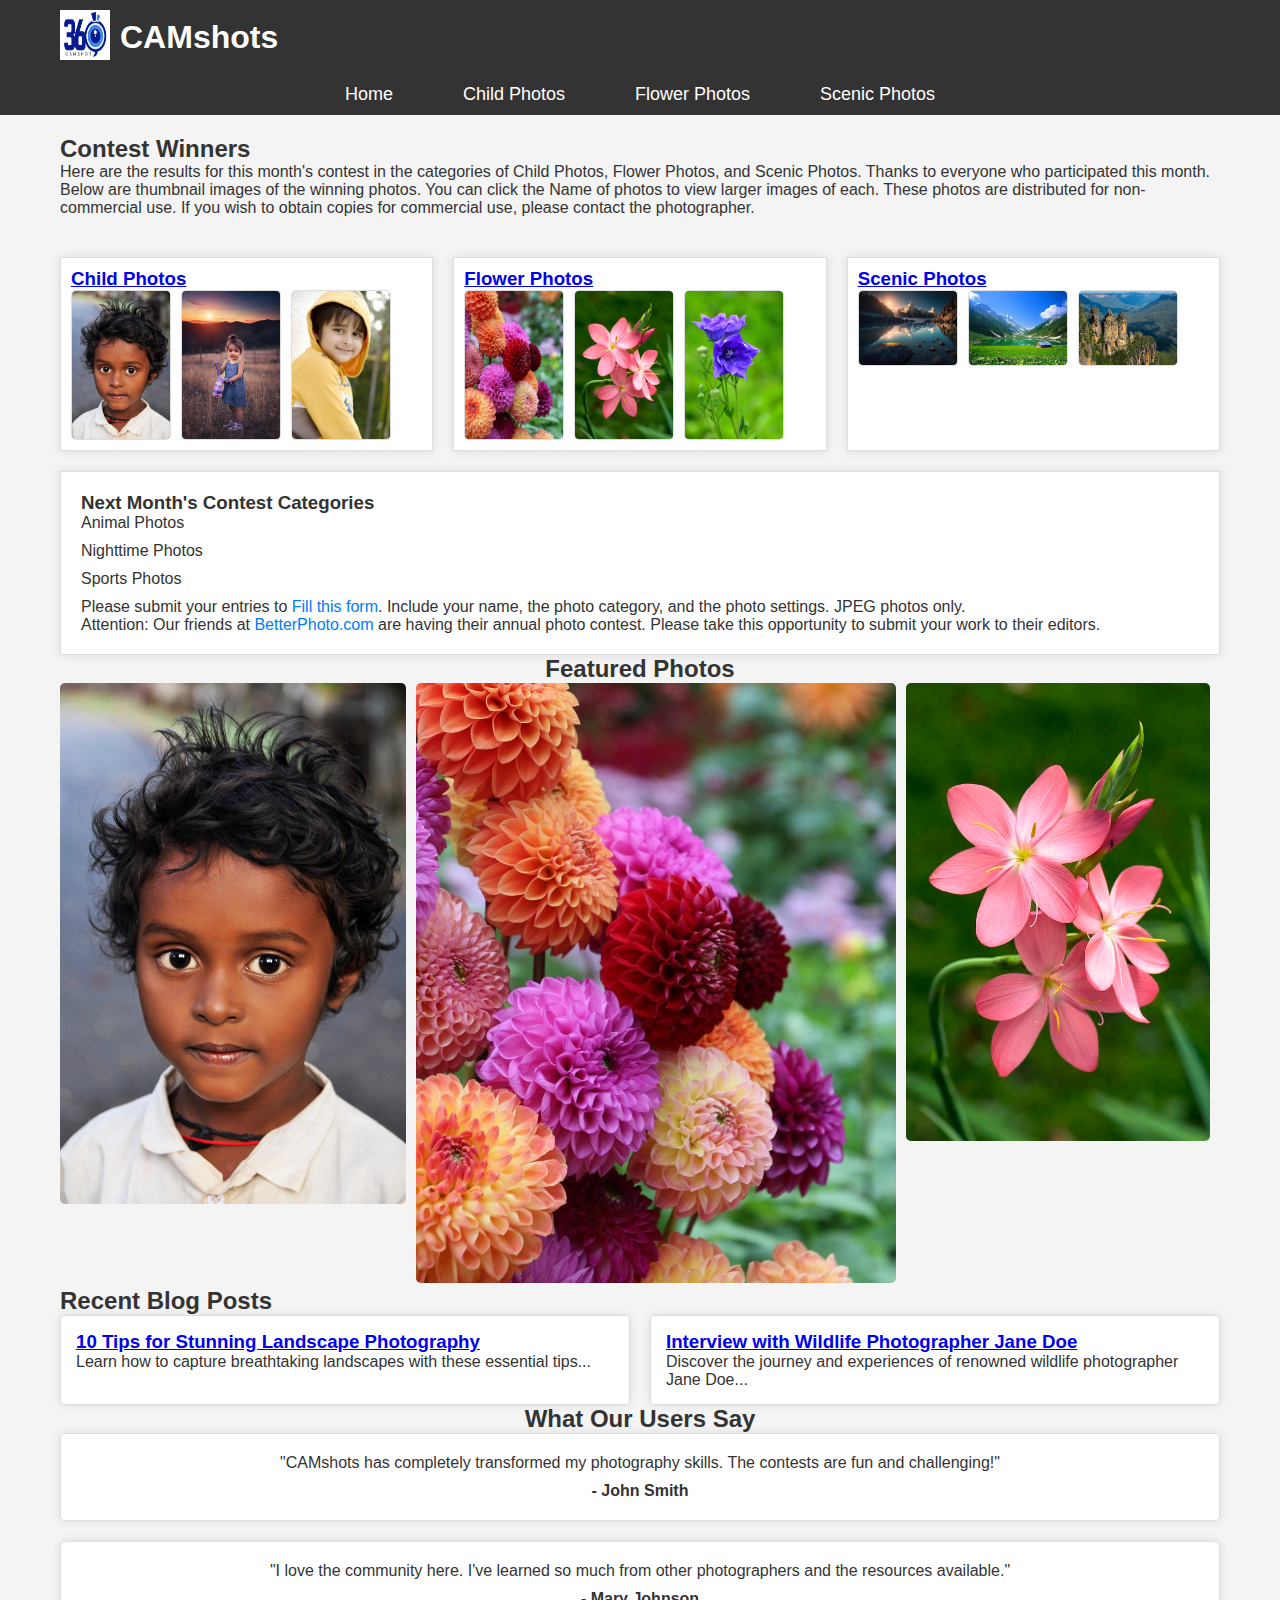
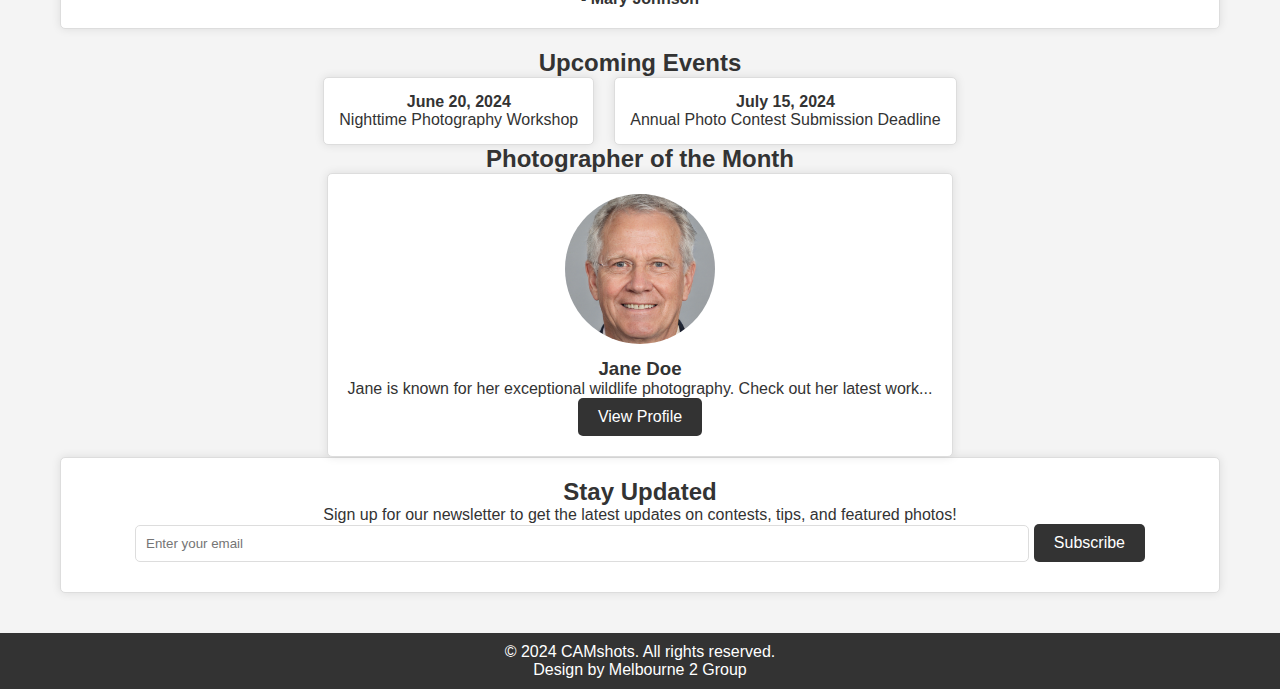
<file: index.html>
<!-- This website created by Melbourne Group2 -->
<!DOCTYPE html>
<html lang="en">
<head>
    <meta charset="UTF-8">
    <meta name="viewport" content="width=device-width, initial-scale=1.0">
    <title>CAMshots Photo Contest</title>
    <link rel="stylesheet" href="styles.css">
</head>
<body>
    <header>
        <!-- Logo section -->
        <div class="container">
            <div class="logo">
                <a href="index.html"> 
                    <img src="CAMshot_logo.png" alt="CAMshots Logo">
                  </a>
                <h1>CAMshots</h1>
            </div>
        </div>
    </header>
    <nav>
        <ul>
            <li><a href="index.html">Home</a></li>
            <li><a href="child_photos.html">Child Photos</a></li>
            <li><a href="flower_photos.html">Flower Photos</a></li>
            <li><a href="scenic_photos.html">Scenic Photos</a></li>
        </ul>
    </nav>
    <!-- Main Body Section-->
    <main>
        <div class="container">
            <section class="intro">
                <h2>Contest Winners</h2>
                <p>Here are the results for this month's contest in the categories of Child Photos, Flower Photos, and Scenic Photos. Thanks to everyone who participated this month.</p>
                <p>Below are thumbnail images of the winning photos. You can click the Name of photos to view larger images of each. These photos are distributed for non-commercial use. If you wish to obtain copies for commercial use, please contact the photographer.</p>
            </section>
            
            <section class="categories">
                <div class="category">
                    <h3><a href="child_photos.html">Child Photos</a></h3>
                    <div class="thumbnails">
                        <img src="child1.jpeg" alt="Child Photo 1">
                        <img src="child2.jpeg" alt="Child Photo 2">
                        <img src="child3.jpeg" alt="Child Photo 3">
                    </div>
                </div>
                <div class="category">
                    <h3><a href="flower_photos.html">Flower Photos</a></h3>
                    <div class="thumbnails">
                        <img src="flower1.jpeg" alt="Flower Photo 1">
                        <img src="flower2.jpeg" alt="Flower Photo 2">
                        <img src="flower3.jpeg" alt="Flower Photo 3">
                    </div>
                </div>
                <div class="category">
                    <h3><a href="scenic_photos.html">Scenic Photos</a></h3>
                    <div class="thumbnails">
                        <img src="Scenic1.jpeg" alt="Scenic Photo 1">
                        <img src="Scenic2.jpeg" alt="Scenic Photo 2">
                        <img src="Scenic3.jpeg" alt="Scenic Photo 3">
                    </div>
                </div>
            </section>
            
            <aside class="next-contest">
                <h3>Next Month's Contest Categories</h3>
                <ul>
                    <li>Animal Photos</li>
                    <li>Nighttime Photos</li>
                    <li>Sports Photos</li>
                </ul>
                <p>Please submit your entries to <a href="submit_photo.html">Fill this form</a>. Include your name, the photo category, and the photo settings. JPEG photos only.</p>
                <p>Attention: Our friends at <a href="https://www.betterphoto.com" target="_blank">BetterPhoto.com</a> are having their annual photo contest. Please take this opportunity to submit your work to their editors.</p>
            </aside>
        </div>
        <div class="container">
            <!-- Featured Photos Carousel -->
            <section class="carousel">
                <h2>Featured Photos</h2>
                <div class="carousel-container">
                    <!-- carousel items here -->
                    <div class="carousel-item"><img src="child1.jpeg" alt="Featured Photo 1"></div>
                    <div class="carousel-item"><img src="flower1.jpeg" alt="Featured Photo 2"></div>
                    <div class="carousel-item"><img src="flower2.jpeg" alt="Featured Photo 3"></div>
                </div>
            </section>

            <!-- Recent Blog Posts -->
            <section class="blog-posts">
                <h2>Recent Blog Posts</h2>
                <div class="blog-container">
                    <div class="blog-post">
                        <h3><a href="#">10 Tips for Stunning Landscape Photography</a></h3>
                        <p>Learn how to capture breathtaking landscapes with these essential tips...</p>
                    </div>
                    <div class="blog-post">
                        <h3><a href="#">Interview with Wildlife Photographer Jane Doe</a></h3>
                        <p>Discover the journey and experiences of renowned wildlife photographer Jane Doe...</p>
                    </div>
                </div>
            </section>

            <!-- User Review/testimonials -->
            <section class="testimonials">
                <h2>What Our Users Say</h2>
                <div class="testimonial">
                    <p>"CAMshots has completely transformed my photography skills. The contests are fun and challenging!"</p>
                    <h4>- John Smith</h4>
                </div>
                <div class="testimonial">
                    <p>"I love the community here. I've learned so much from other photographers and the resources available."</p>
                    <h4>- Mary Johnson</h4>
                </div>
            </section>

            <!-- Upcoming Events Calendar -->
            <section class="events">
                <h2>Upcoming Events</h2>
                <div class="calendar">
                    <div class="event">
                        <h4>June 20, 2024</h4>
                        <p>Nighttime Photography Workshop</p>
                    </div>
                    <div class="event">
                        <h4>July 15, 2024</h4>
                        <p>Annual Photo Contest Submission Deadline</p>
                    </div>
                </div>
            </section>

            <!-- Photographer of the Month -->
            <section class="photographer-month">
                <h2>Photographer of the Month</h2>
                <div class="photographer-profile">
                    <img src="person1.jpeg" alt="Photographer of the Month">
                    <h3>Jane Doe</h3>
                    <p>Jane is known for her exceptional wildlife photography. Check out her latest work...</p>
                    <a href="photographer_profile.html" class="button">View Profile</a>
                </div>
            </section>

            <!-- Newsletter Signup -->
            <section class="newsletter">
                <h2>Stay Updated</h2>
                <p>Sign up for our newsletter to get the latest updates on contests, tips, and featured photos!</p>
                <form action="thank_you.html" method="POST">
                    <input type="email" name="email" placeholder="Enter your email" required>
                    <button type="submit">Subscribe</button>
                </form>
            </section>
        </div>
    </main>
    <footer>
        <div class="container">
            <p>&copy; 2024 CAMshots. All rights reserved.</p>
            <p>Design by Melbourne 2 Group</p>
        </div>
    </footer>
</body>
</html>
</file>
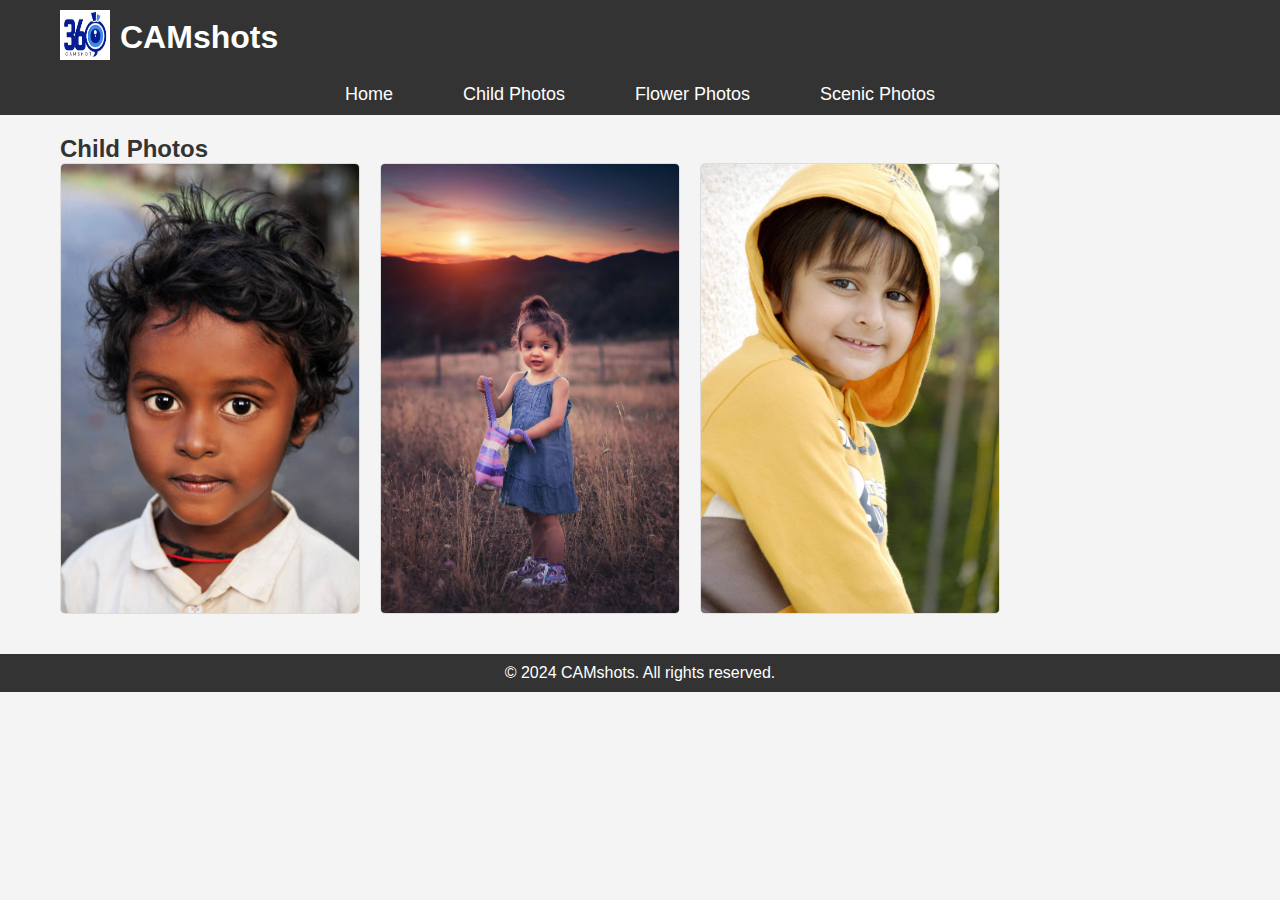
<file: child_photos.html>
<!DOCTYPE html>
<html lang="en">
<head>
    <meta charset="UTF-8">
    <meta name="viewport" content="width=device-width, initial-scale=1.0">
    <title>CAMshots Child Photos</title>
    <link rel="stylesheet" href="styles.css">
</head>
<body>
    <header>
        <div class="container">
            <div class="logo">
                <a href="index.html"> 
                    <img src="CAMshot_logo.png" alt="CAMshots Logo">
                  </a>
                <h1>CAMshots</h1>
            </div>
        </div>
    </header>
    <nav>
        <ul>
            <li><a href="index.html">Home</a></li>
            <li><a href="child_photos.html">Child Photos</a></li>
            <li><a href="flower_photos.html">Flower Photos</a></li>
            <li><a href="scenic_photos.html">Scenic Photos</a></li>
        </ul>
    </nav>
    <main>
        <div class="container">
            <section class="photo-category">
                <h2>Child Photos</h2>
                <div class="gallery">
                    <img src="child1.jpeg" alt="Child Photo 1">
                    <img src="child2.jpeg" alt="Child Photo 2">
                    <img src="child3.jpeg" alt="Child Photo 3">
                </div>
            </section>
        </div>
    </main>
    <footer>
        <div class="container">
            <p>&copy; 2024 CAMshots. All rights reserved.</p>
        </div>
    </footer>
</body>
</html>
</file>
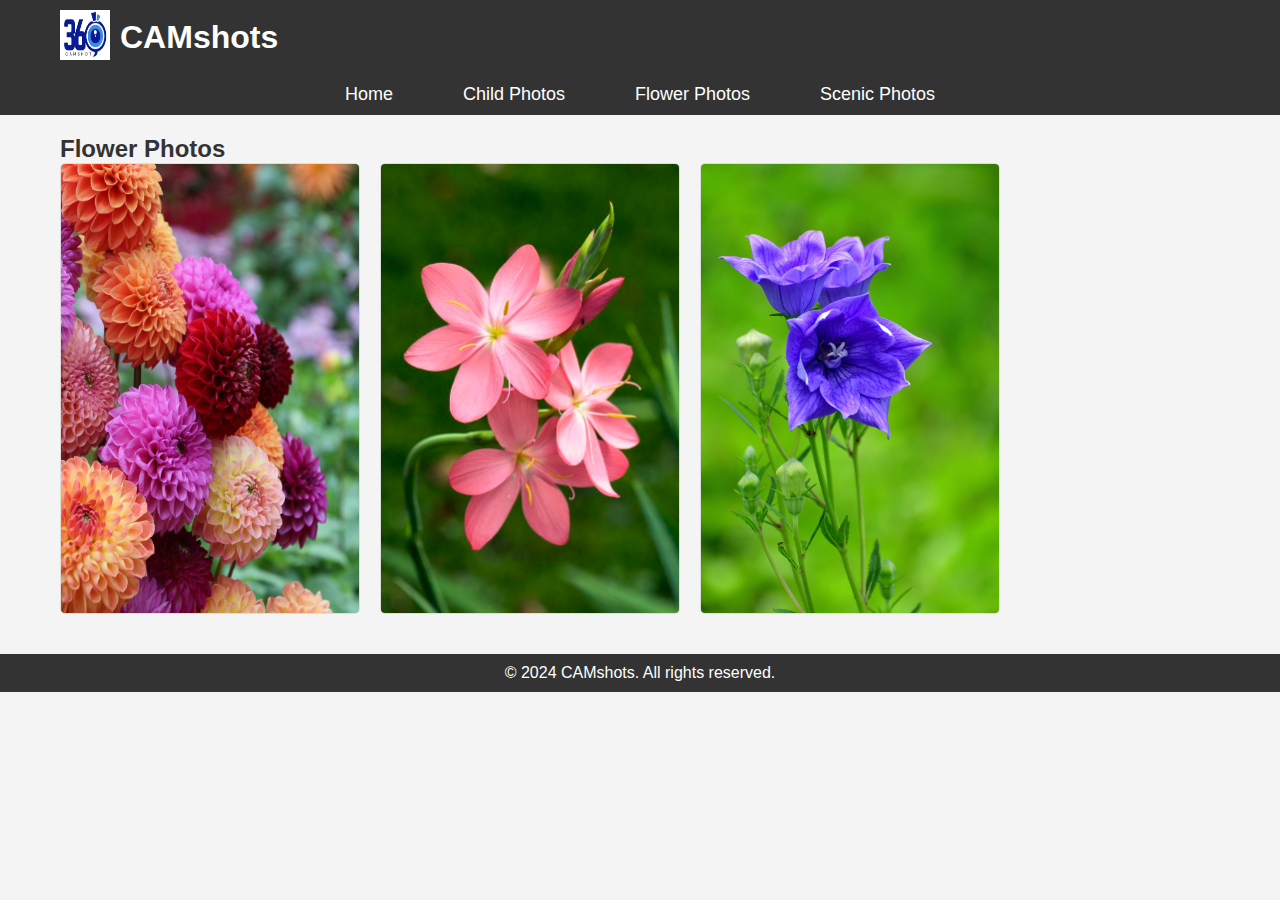
<file: flower_photos.html>
<!DOCTYPE html>
<html lang="en">
<head>
    <meta charset="UTF-8">
    <meta name="viewport" content="width=device-width, initial-scale=1.0">
    <title>CAMshots Flower Photos</title>
    <link rel="stylesheet" href="styles.css">
</head>
<body>
    <header>
        <div class="container">
            <div class="logo">
                <a href="index.html"> 
                    <img src="CAMshot_logo.png" alt="CAMshots Logo">
                  </a>
                <h1>CAMshots</h1>
            </div>
        </div>
    </header>
    <nav>
        <ul>
            <li><a href="index.html">Home</a></li>
            <li><a href="child_photos.html">Child Photos</a></li>
            <li><a href="flower_photos.html">Flower Photos</a></li>
            <li><a href="scenic_photos.html">Scenic Photos</a></li>
        </ul>
    </nav>
    <main>
        <div class="container">
            <section class="photo-category">
                <h2>Flower Photos</h2>
                <div class="gallery">
                    <img src="flower1.jpeg" alt="Flower Photo 1">
                    <img src="flower2.jpeg" alt="Flower Photo 2">
                    <img src="flower3.jpeg" alt="Flower Photo 3">
                </div>
            </section>
        </div>
    </main>
    <footer>
        <div class="container">
            <p>&copy; 2024 CAMshots. All rights reserved.</p>
        </div>
    </footer>
</body>
</html>
</file>
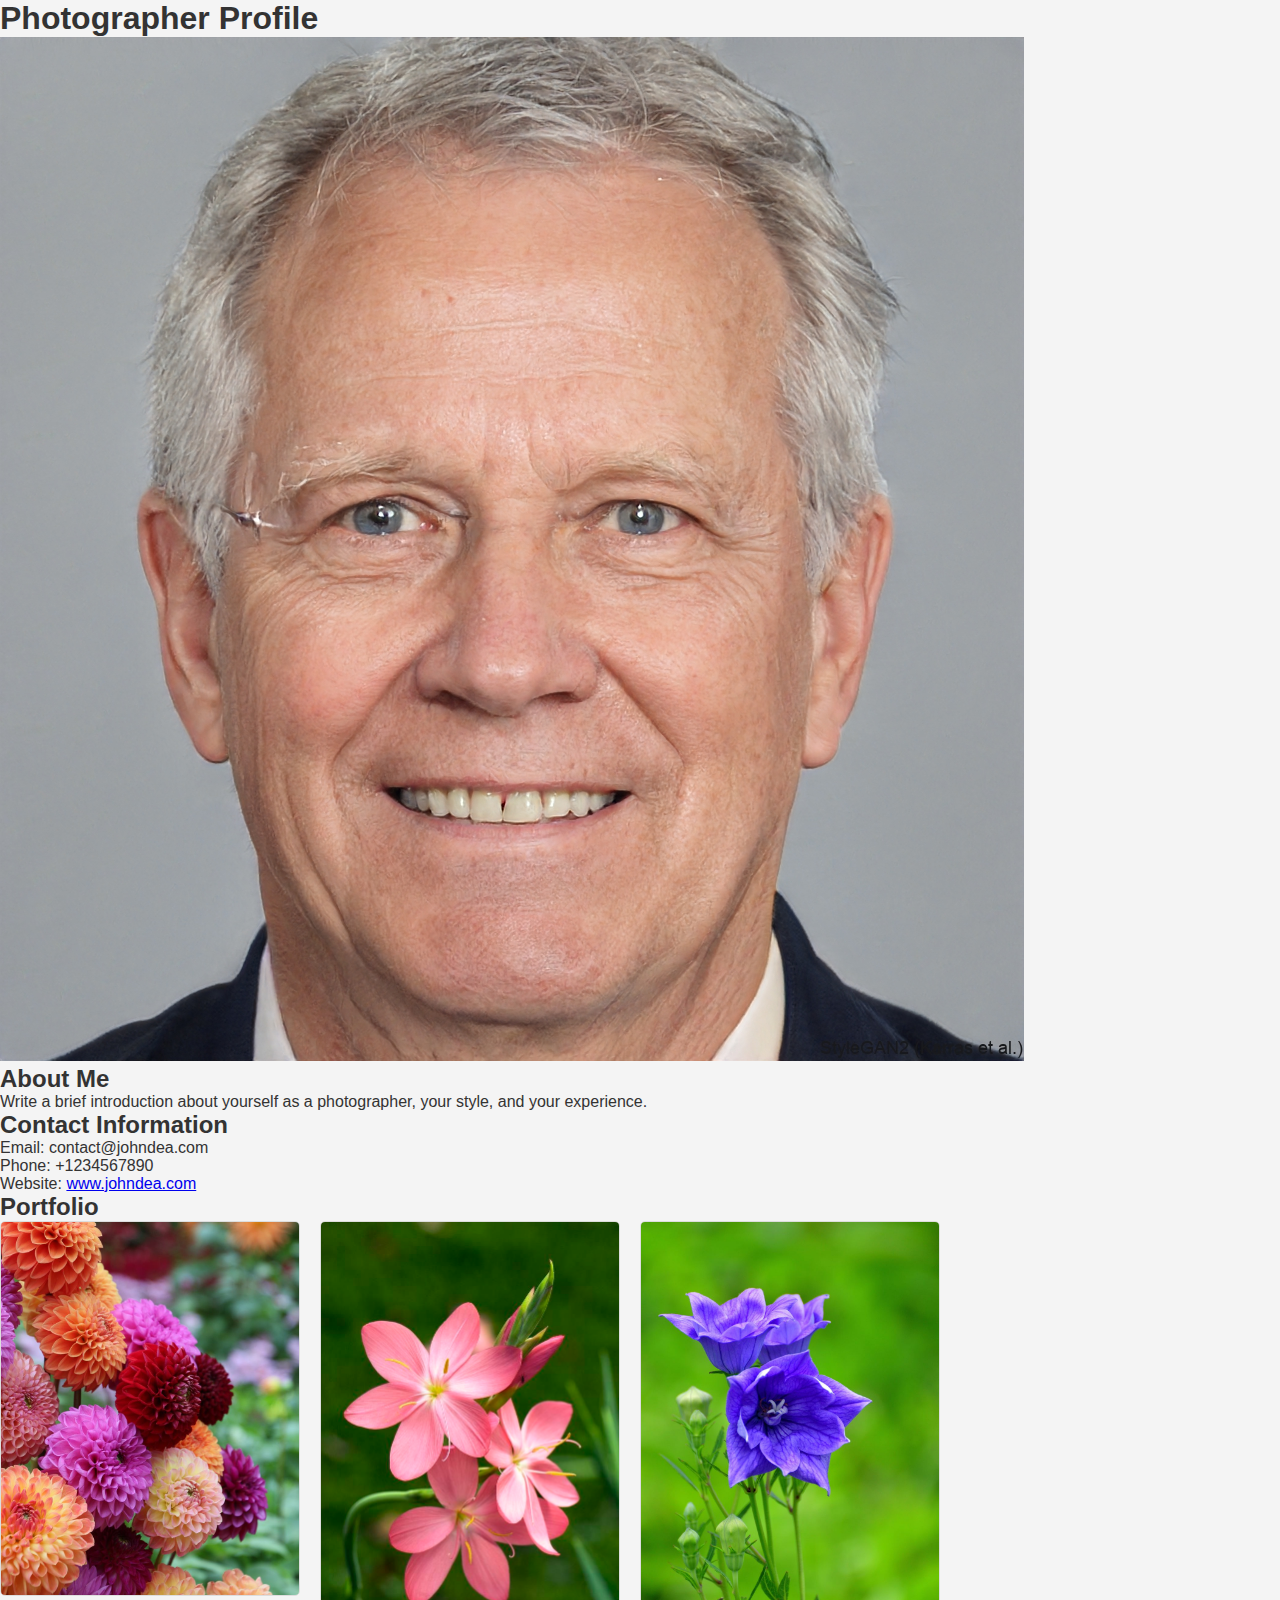
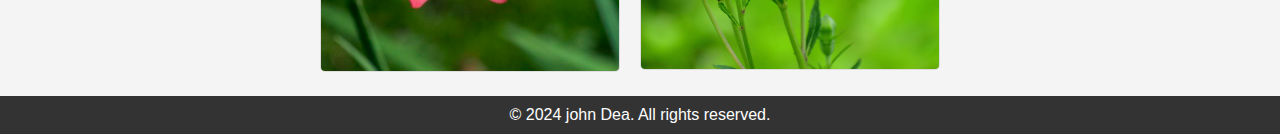
<file: photographer_profile.html>
<!DOCTYPE html>
<html lang="en">
<head>
    <meta charset="UTF-8">
    <meta name="viewport" content="width=device-width, initial-scale=1.0">
    <title>Photographer Profile</title>
    <link rel="stylesheet" href="styles.css">
</head>
<body>
    <div class="header">
        <h1>Photographer Profile</h1>
        <img src="person1.jpeg" alt="Photographer Name" class="profile-img">
    </div>
    
    <div class="bio">
        <h2>About Me</h2>
        <p>Write a brief introduction about yourself as a photographer, your style, and your experience.</p>
    </div>

    <div class="contact-info">
        <h2>Contact Information</h2>
        <p>Email: contact@johndea.com</p>
        <p>Phone: +1234567890</p>
        <p>Website: <a href="https://www.johndea.com">www.johndea.com</a></p>
    </div>

    <div class="portfolio">
        <h2>Portfolio</h2>
        <div class="gallery">
            <div class="gallery-item">
                <img src="flower1.jpeg" alt="Image 1">
            </div>
            <div class="gallery-item">
                <img src="flower2.jpeg" alt="Image 2">
            </div>
            <div class="gallery-item">
                <img src="flower3.jpeg" alt="Image 3">
            </div>
            <!-- Add more gallery items as needed -->
        </div>
    </div>

    <footer>
        <p>&copy; 2024 john Dea. All rights reserved.</p>
    </footer>
</body>
</html>
</file>
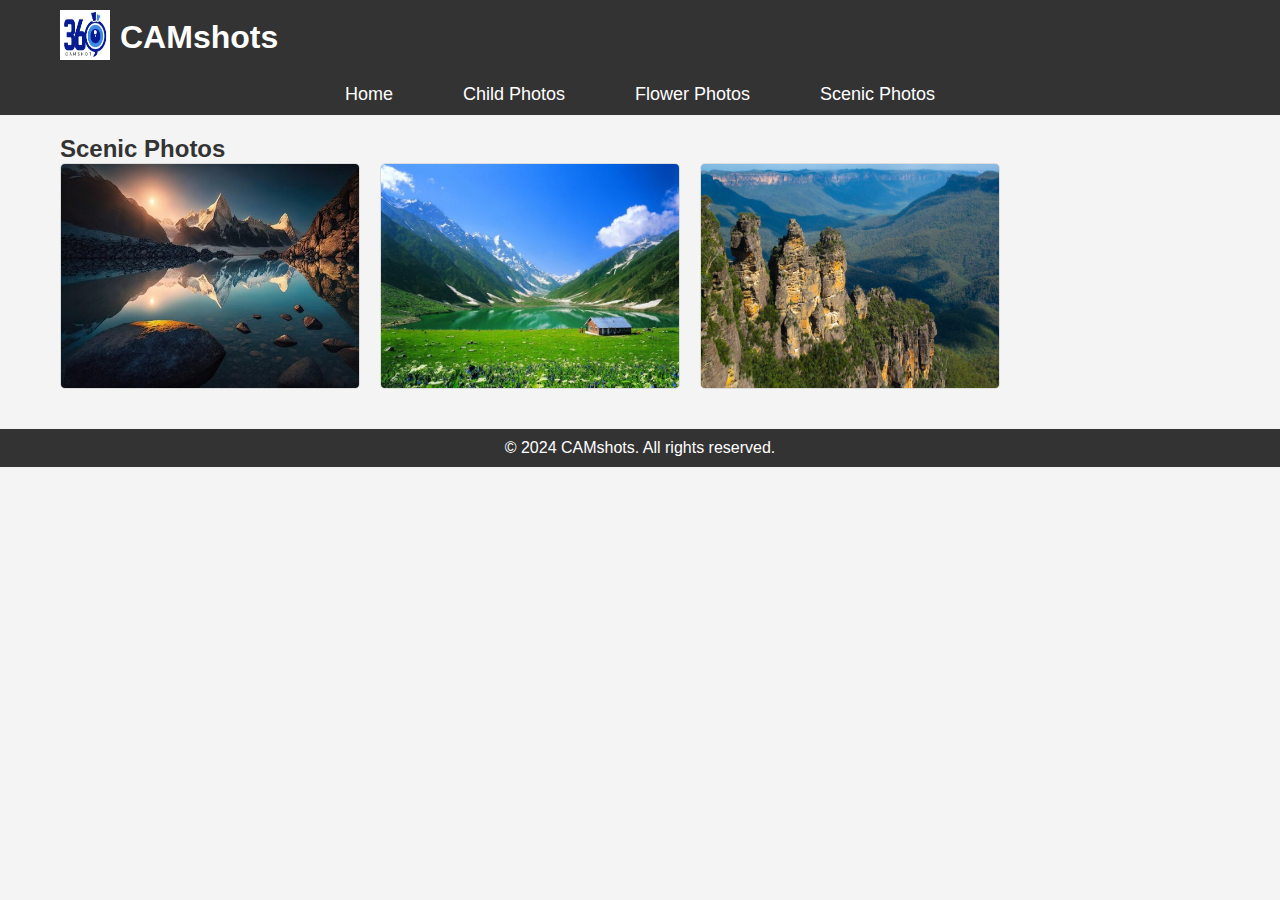
<file: scenic_photos.html>
<!DOCTYPE html>
<html lang="en">
<head>
    <meta charset="UTF-8">
    <meta name="viewport" content="width=device-width, initial-scale=1.0">
    <title>CAMshots Scenic Photos</title>
    <link rel="stylesheet" href="styles.css">
</head>
<body>
    <header>
        <div class="container">
            <div class="logo">
                <a href="index.html"> 
                    <img src="CAMshot_logo.png" alt="CAMshots Logo">
                  </a>
                <h1>CAMshots</h1>
            </div>
        </div>
    </header>
    <nav>
        <ul>
            <li><a href="index.html">Home</a></li>
            <li><a href="child_photos.html">Child Photos</a></li>
            <li><a href="flower_photos.html">Flower Photos</a></li>
            <li><a href="scenic_photos.html">Scenic Photos</a></li>
        </ul>
    </nav>
    <main>
        <div class="container">
            <section class="photo-category">
                <h2>Scenic Photos</h2>
                <div class="gallery">
                    <img src="Scenic1.jpeg" alt="Scenic Photo 1">
                    <img src="Scenic2.jpeg" alt="Scenic Photo 2">
                    <img src="Scenic3.jpeg" alt="Scenic Photo 3">
                </div>
            </section>
        </div>
    </main>
    <footer>
        <div class="container">
            <p>&copy; 2024 CAMshots. All rights reserved.</p>
        </div>
    </footer>
</body>
</html>
</file>
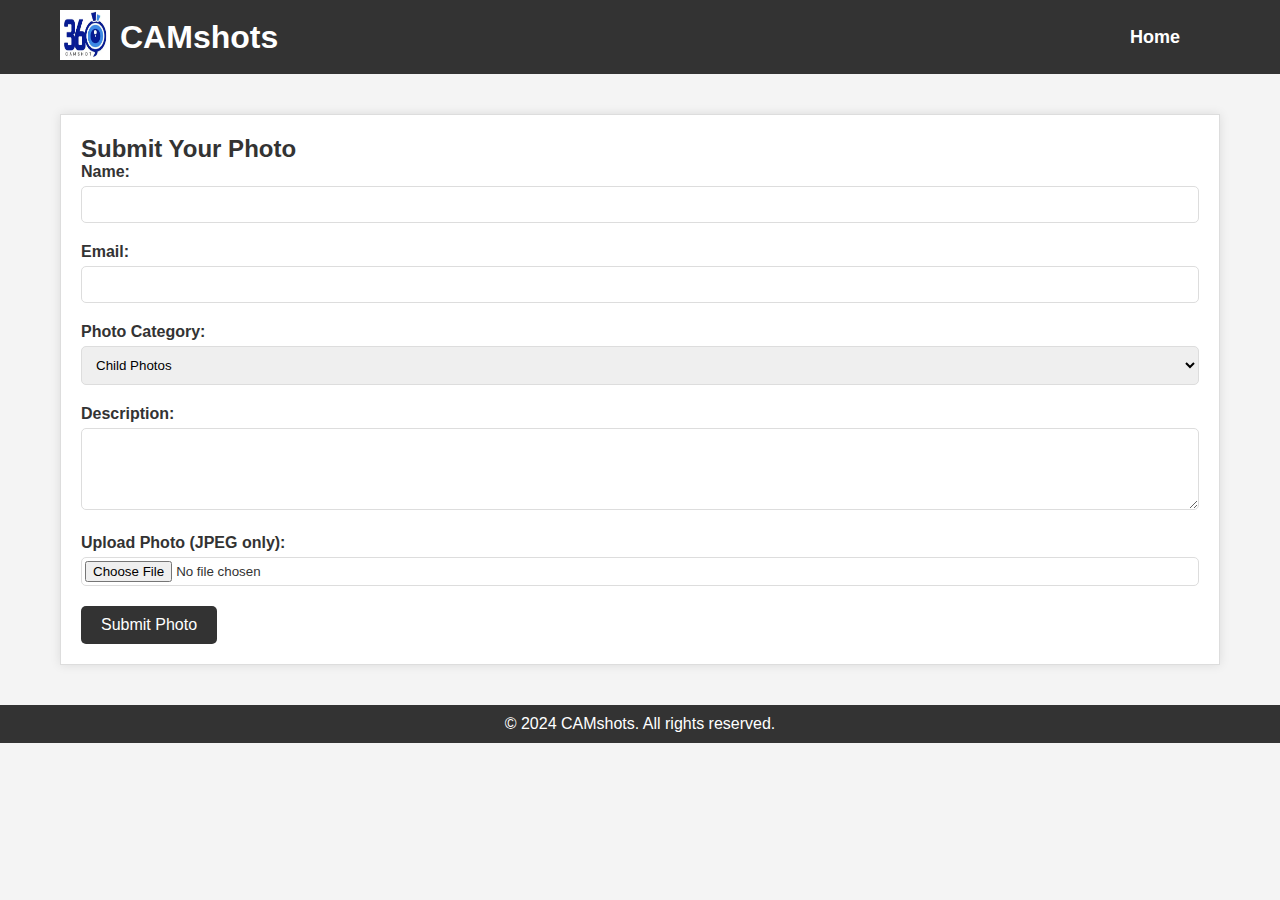
<file: submit_photo.html>
<!DOCTYPE html>
<html lang="en">
<head>
    <meta charset="UTF-8">
    <meta name="viewport" content="width=device-width, initial-scale=1.0">
    <title>CAMshots Submit Your Photo</title>
    <link rel="stylesheet" href="styles.css">
</head>
<body>
    <header>
        <div class="container">
            <div class="logo">
                <a href="index.html"> 
                    <img src="CAMshot_logo.png" alt="CAMshots Logo">
                  </a>
                <h1>CAMshots</h1>
            </div>
            <nav>
                <ul>
                    <li><a href="index.html">Home</a></li>
                </ul>
            </nav>
        </div>
    </header>
    <main>
        <div class="container">
            <section class="submit-photo">
                <h2>Submit Your Photo</h2>
                <form action="submit_photo_handler.php" method="POST" enctype="multipart/form-data">
                    <div class="form-group">
                        <label for="name">Name:</label>
                        <input type="text" id="name" name="name" required>
                    </div>
                    <div class="form-group">
                        <label for="email">Email:</label>
                        <input type="email" id="email" name="email" required>
                    </div>
                    <div class="form-group">
                        <label for="category">Photo Category:</label>
                        <select id="category" name="category" required>
                            <option value="child">Child Photos</option>
                            <option value="flower">Flower Photos</option>
                            <option value="scenic">Scenic Photos</option>
                            <option value="animal">Animal Photos</option>
                            <option value="nighttime">Nighttime Photos</option>
                            <option value="sports">Sports Photos</option>
                        </select>
                    </div>
                    <div class="form-group">
                        <label for="description">Description:</label>
                        <textarea id="description" name="description" rows="4" required></textarea>
                    </div>
                    <div class="form-group">
                        <label for="photo">Upload Photo (JPEG only):</label>
                        <input type="file" id="photo" name="photo" accept=".jpg, .jpeg" required>
                    </div>
                    <a href="thank_you.html">
                        <button type="button">Submit Photo</button>
                      </a>
                </form>
            </section>
        </div>
    </main>
    <footer>
        <div class="container">
            <p>&copy; 2024 CAMshots. All rights reserved.</p>
        </div>
    </footer>
</body>
</html>
</file>
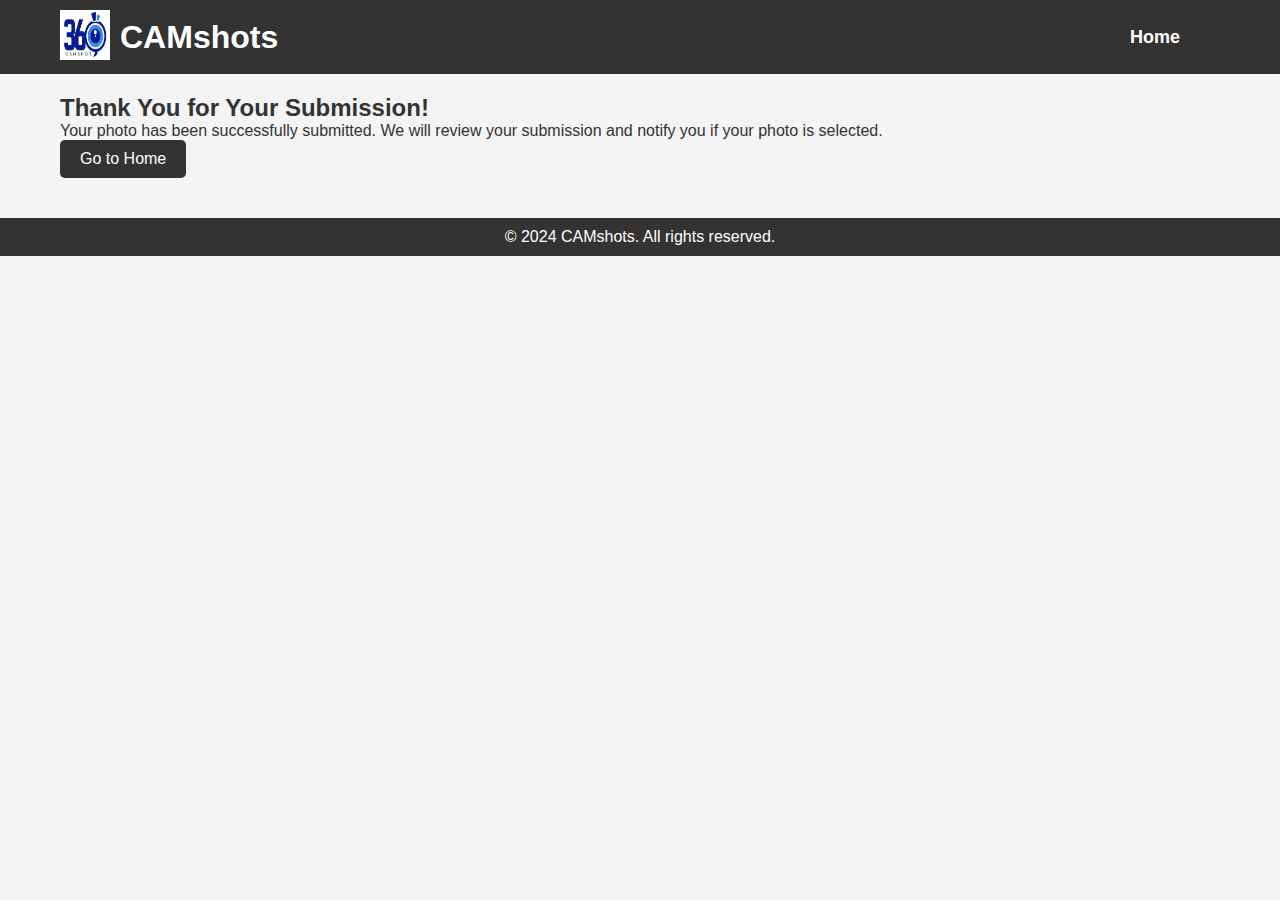
<file: thank_you.html>
<!DOCTYPE html>
<html lang="en">
<head>
    <meta charset="UTF-8">
    <meta name="viewport" content="width=device-width, initial-scale=1.0">
    <title>Thank You</title>
    <link rel="stylesheet" href="styles.css">
</head>
<body>
    <header>
        <div class="container">
            <div class="logo">
                <a href="index.html"> 
                    <img src="CAMshot_logo.png" alt="CAMshots Logo">
                  </a>
                <h1>CAMshots</h1>
            </div>
            <nav>
                <ul>
                    <li><a href="index.html">Home</a></li><!DOCTYPE html>
<html lang="en">
<head>
    <meta charset="UTF-8">
    <meta name="viewport" content="width=device-width, initial-scale=1.0">
    <title>Photographer Profile</title>
    <link rel="stylesheet" href="styles.css">
</head>
<body>
            <!-- Add more gallery items as needed -->
        </div>
    </div>
</body>
</html>
                </ul>
            </nav>
        </div>
    </header>
    <main>
        <div class="container">
            <section class="thank-you">
                <h2>Thank You for Your Submission!</h2>
                <p>Your photo has been successfully submitted. We will review your submission and notify you if your photo is selected.</p>
                <a href="index.html" class="button">Go to Home</a>
            </section>
        </div>
    </main>
    <footer>
        <div class="container">
            <p>&copy; 2024 CAMshots. All rights reserved.</p>
        </div>
    </footer>
</body>
</html>
</file>
<file: styles.css>
/* Reset and basic styling */
body {
    font-family: Arial, sans-serif;
    margin: 0;
    padding: 0;
    background-color: #f4f4f4;
    color: #333;
}

.container {
    max-width: 1200px;
    margin: 0 auto;
    padding: 0 20px;
}

/* Header styles */
header {
    background-color: #333;
    color: #fff;
    padding: 10px 0;
}

header .container {
    display: flex;
    justify-content: space-between;
    align-items: center;
}

header .logo {
    display: flex;
    align-items: center;
}

header .logo img {
    width: 50px;
    height: 50px;
    margin-right: 10px;
}

header nav ul {
    list-style: none;
    padding: 0;
    margin: 0;
    display: flex;
}

header nav ul li {
    margin-right: 20px;
}

header nav ul li a {
    text-decoration: none;
    color: #fff;
    font-weight: bold;
}
/* General reset for margin and padding */
* {
    margin: 0;
    padding: 0;
    box-sizing: border-box;
}

/* Styling for the navigation bar */
nav {
    background-color: #333;
    padding: 10px 0;
}

nav ul {
    list-style: none;
    display: flex;
    justify-content: center;
}

nav ul li {
    margin: 0 15px;
}

nav ul li a {
    text-decoration: none;
    color: white;
    font-size: 18px;
    padding: 10px 20px;
    transition: background-color 0.3s, color 0.3s;
}

nav ul li a:hover {
    background-color: #555;
    color: #ffcc00;
    border-radius: 5px;
}

/* Responsive Design for smaller screens */
@media (max-width: 600px) {
    nav ul {
        flex-direction: column;
    }

    nav ul li {
        margin: 10px 0;
    }
}


header nav ul li a:hover {
    color: #ff9800;
}

/* Main content styles */
main {
    padding: 20px 0;
}

.intro {
    margin-bottom: 40px;
}

.categories {
    display: flex;
    flex-wrap: wrap;
    gap: 20px;
}

.category {
    flex: 1 1 calc(33.333% - 20px);
    background-color: #fff;
    border: 1px solid #ddd;
    padding: 10px;
    box-shadow: 0 0 10px rgba(0, 0, 0, 0.1);
}

.category h3 {
    margin-top: 0;
}

.thumbnails {
    display: flex;
    flex-wrap: wrap;
    gap: 10px;
}

.thumbnails img {
    width: 100%;
    max-width: 100px;
    height: auto;
    border: 1px solid #ddd;
    border-radius: 5px;
    transition: transform 0.3s;
}

.thumbnails img:hover {
    transform: scale(1.05);
}

.next-contest {
    background-color: #fff;
    border: 1px solid #ddd;
    padding: 20px;
    box-shadow: 0 0 10px rgba(0, 0, 0, 0.1);
    margin-top: 20px;
}

.next-contest h3 {
    margin-top: 0;
}

.next-contest ul {
    list-style: none;
    padding: 0;
}

.next-contest ul li {
    margin-bottom: 10px;
}

.next-contest a {
    color: #007bff;
    text-decoration: none;
}

.next-contest a:hover {
    text-decoration: underline;
}

/* Footer styles */
footer {
    background-color: #333;
    color: #fff;
    text-align: center;
    padding: 10px 0;
    margin-top: 20px;
}

/* Additional styles (assuming they are part of the consolidated CSS) */
.section {
    margin-bottom: 40px;
    float: right;
}

.gallery {
    display: flex;
    flex-wrap: wrap;
    gap: 20px;
}

.gallery img {
    width: 100%;
    max-width: 300px;
    height: auto;
    border: 1px solid #ddd;
    border-radius: 5px;
    transition: transform 0.3s;
}

.gallery img:hover {
    transform: scale(1.05);
}

.submit-photo {
    background-color: #fff;
    border: 1px solid #ddd;
    padding: 20px;
    box-shadow: 0 0 10px rgba(0, 0, 0, 0.1);
    margin-top: 20px;
}

.submit-photo h2 {
    margin-top: 0;
}

.form-group {
    margin-bottom: 20px;
}

.form-group label {
    display: block;
    margin-bottom: 5px;
    font-weight: bold;
}

.form-group input,
.form-group select,
.form-group textarea {
    width: 100%;
    padding: 10px;
    border: 1px solid #ddd;
    border-radius: 5px;
    box-sizing: border-box;
}

.form-group input[type="file"] {
    padding: 3px;
}

button {
    background-color: #333;
    color: #fff;
    padding: 10px 20px;
    border: none;
    border-radius: 5px;
    cursor: pointer;
    font-size: 16px;
}

button:hover {
    background-color: #ff9800;
}

/* Specific section styles */
.carousel {
    text-align: center;
}

.carousel-container {
    display: flex;
    overflow-x: scroll;
}

.carousel-item {
    min-width: 300px;
    margin-right: 10px;
}

.carousel-item img {
    width: 100%;
    height: auto;
    border-radius: 5px;
}

.blog-container {
    display: flex;
    flex-wrap: wrap;
    gap: 20px;
}

.blog-post {
    background-color: #fff;
    padding: 15px;
    border: 1px solid #ddd;
    border-radius: 5px;
    flex: 1 1 calc(50% - 20px);
    box-shadow: 0 0 10px rgba(0, 0, 0, 0.1);
}

.blog-post h3 {
    margin-top: 0;
}

.blog-post p {
    margin-bottom: 0;
}

.testimonials {
    text-align: center;
}

.testimonial {
    background-color: #fff;
    padding: 20px;
    border: 1px solid #ddd;
    border-radius: 5px;
    box-shadow: 0 0 10px rgba(0, 0, 0, 0.1);
    margin-bottom: 20px;
}

.testimonial h4 {
    margin-top: 10px;
    font-weight: bold;
}

.events {
    text-align: center;
}

.calendar {
    display: flex;
    flex-wrap: wrap;
    gap: 20px;
    justify-content: center;
}

.event {
    background-color: #fff;
    padding: 15px;
    border: 1px solid #ddd;
    border-radius: 5px;
    box-shadow: 0 0 10px rgba(0, 0, 0, 0.1);
}

.photographer-month {
    text-align: center;
}

.photographer-profile {
    background-color: #fff;
    padding: 20px;
    border: 1px solid #ddd;
    border-radius: 5px;
    box-shadow: 0 0 10px rgba(0, 0, 0, 0.1);
    display: inline-block;
}

.photographer-profile img {
    width: 150px;
    height: 150px;
    border-radius: 50%;
    margin-bottom: 10px;
}

.newsletter {
    text-align: center;
    background-color: #fff;
    padding: 20px;
    border: 1px solid #ddd;
    border-radius: 5px;
    box-shadow: 0 0 10px rgba(0, 0, 0, 0.1);
}

.newsletter input[type="email"] {
    width: 80%;
    padding: 10px;
    border: 1px solid #ddd;
    border-radius: 5px;
    margin-bottom: 10px;
}

/* Button styles */
.button {
    background-color: #333;
    color: #fff;
    padding: 10px 20px;
    border: none;
    border-radius: 5px;
    cursor: pointer;
    font-size: 16px;
    text-decoration: none;
    display: inline-block;
}

.button:hover {
    background-color: #ff9800;
}
</file>
